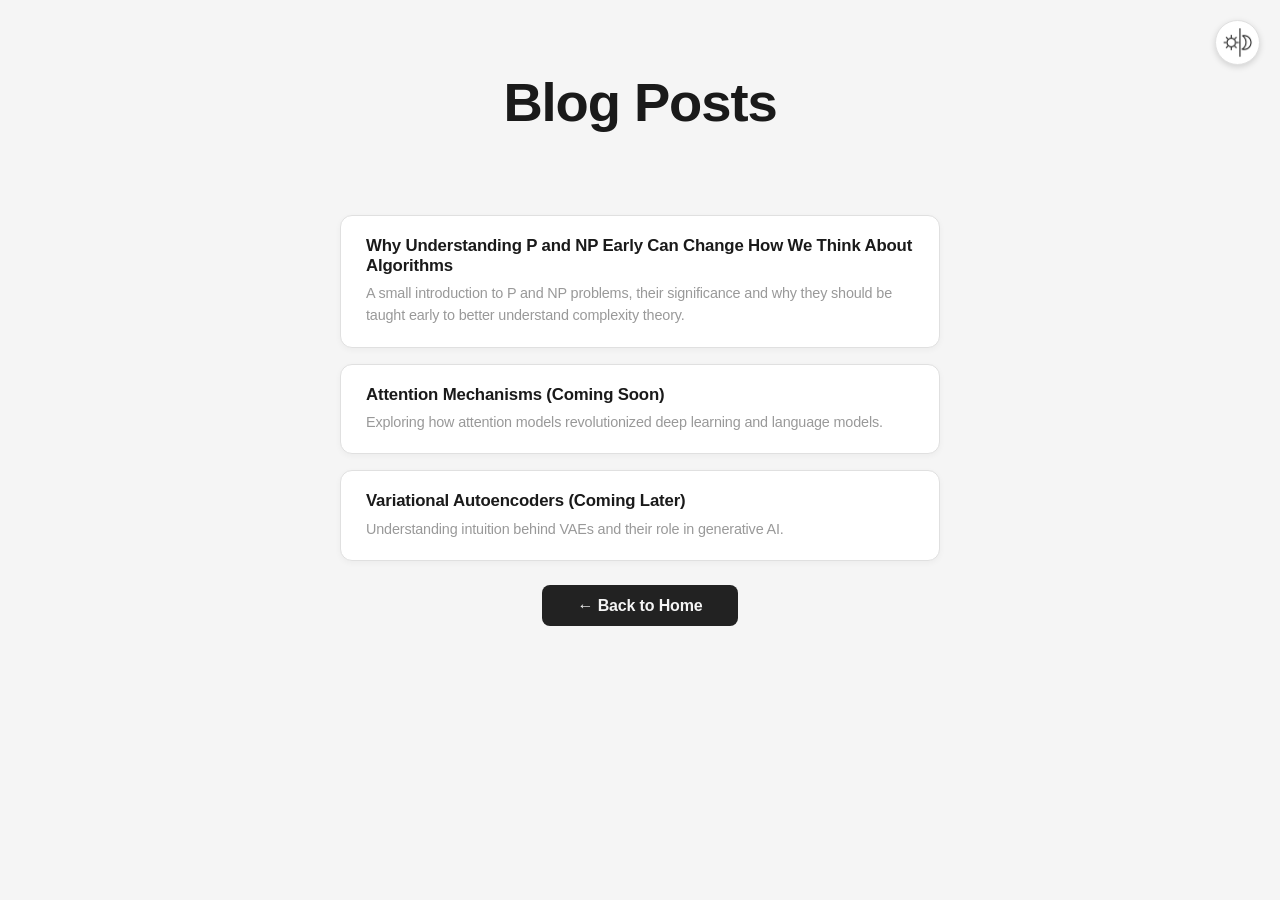
<file: posts.html>
<!DOCTYPE html>
<html lang="en">
<head>
  <meta charset="UTF-8">
  <meta name="viewport" content="width=device-width, initial-scale=1.0">
  <title>Posts | Triantafyllos Fotoglou</title>
  <link rel="stylesheet" href="style.css">
</head>
<body>
  <button class="theme-toggle" onclick="toggleDarkMode()">
    <img src="dark.png" alt="Toggle theme" class="theme-icon">
  </button>

  <main>
    <h1>Blog Posts</h1>
    <section class="blog-section">
      <div class="posts">
        <div class="post-card">
          <a href="posts/p-vs-np.html">Why Understanding P and NP Early Can Change How We Think About Algorithms</a>
          <p>A small introduction to P and NP problems, their significance and why they should be taught early to better understand complexity theory.</p>
        </div>

        <div class="post-card">
          <a href="#">Attention Mechanisms (Coming Soon)</a>
          <p>Exploring how attention models revolutionized deep learning and language models.</p>
        </div>

        <div class="post-card">
          <a href="#">Variational Autoencoders (Coming Later)</a>
          <p>Understanding intuition behind VAEs and their role in generative AI.</p>
        </div>
      </div>
    </section>
    <br><br>
    <a href="index.html" class="back-btn">← Back to Home</a>
  </main>

  <script src="theme.js"></script>
</body>
</html>
</file>
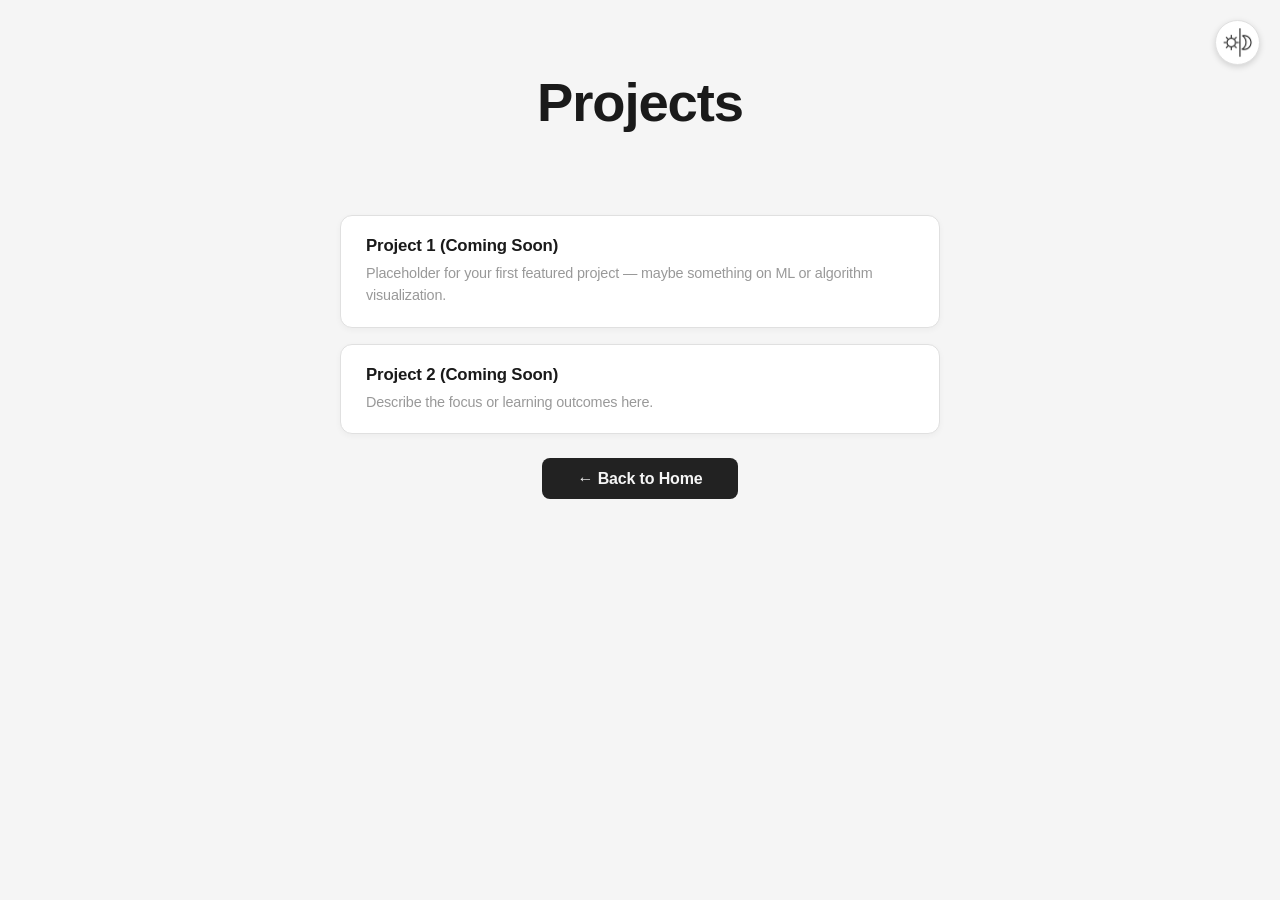
<file: projects.html>
<!DOCTYPE html>
<html lang="en">
<head>
  <meta charset="UTF-8">
  <meta name="viewport" content="width=device-width, initial-scale=1.0">
  <title>Projects | Triantafyllos Fotoglou</title>
  <link rel="stylesheet" href="style.css">
</head>
<body>
  <button class="theme-toggle" onclick="toggleDarkMode()">
    <img src="dark.png" alt="Toggle theme" class="theme-icon">
  </button>

  <main>
    <h1>Projects</h1>
    <section class="blog-section">
      <div class="posts">
        <div class="post-card">
          <a href="#">Project 1 (Coming Soon)</a>
          <p>Placeholder for your first featured project — maybe something on ML or algorithm visualization.</p>
        </div>

        <div class="post-card">
          <a href="#">Project 2 (Coming Soon)</a>
          <p>Describe the focus or learning outcomes here.</p>
        </div>
      </div>
    </section>
    <br><br>
    <a href="index.html" class="back-btn">← Back to Home</a>
  </main>

  <script src="theme.js"></script>
</body>
</html>
</file>
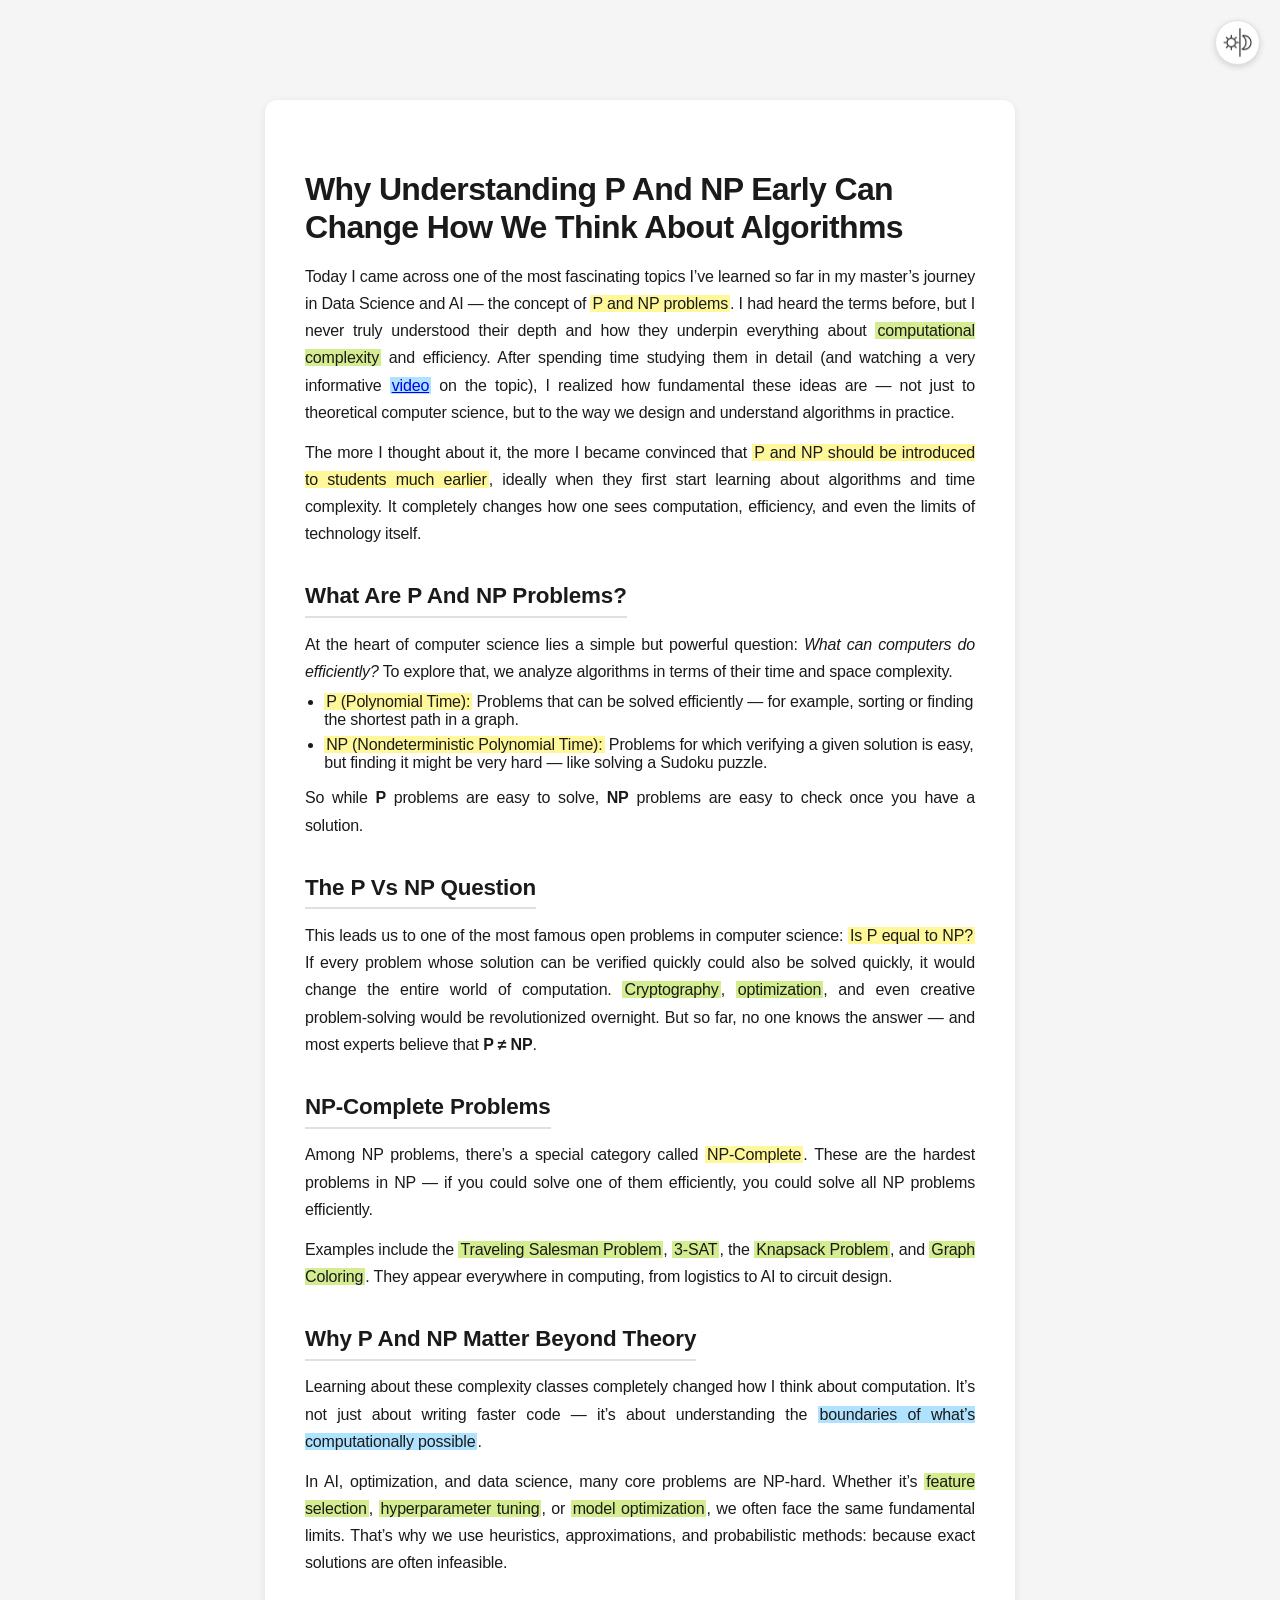
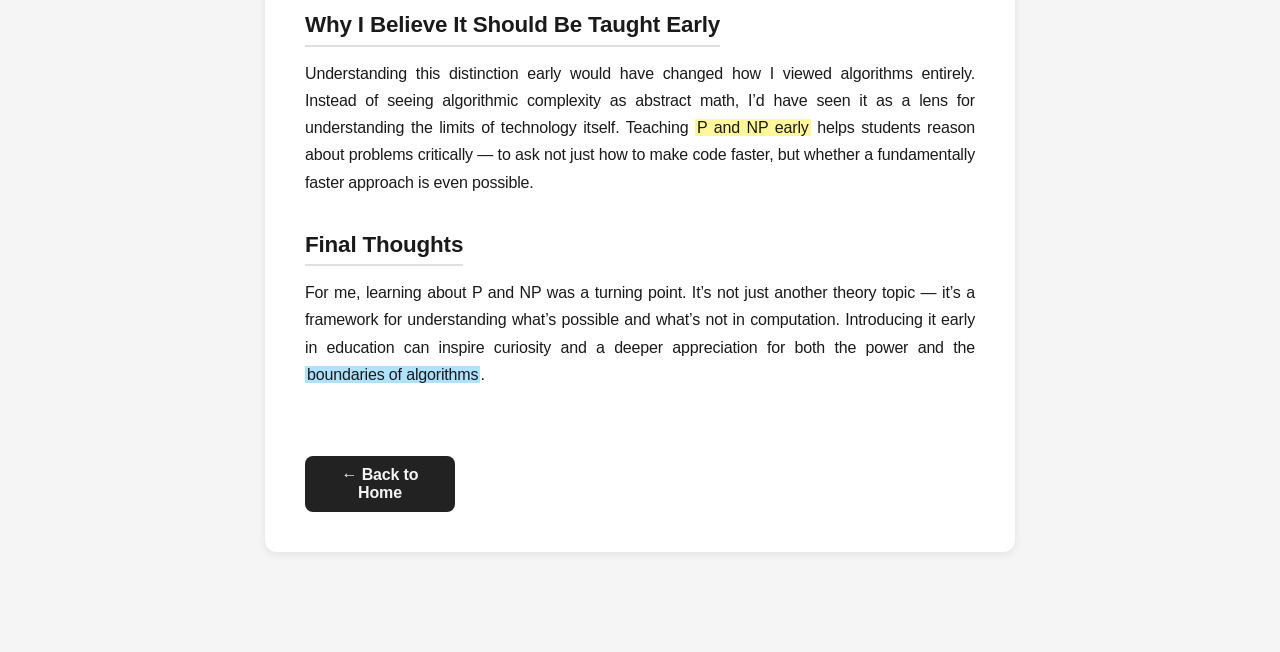
<file: posts/p-vs-np.html>
<!DOCTYPE html>
<html lang="en">
<head>
  <meta charset="UTF-8">
  <meta name="viewport" content="width=device-width, initial-scale=1.0">
  <title>Why Understanding P and NP Early Matters | Triantafyllos Fotoglou</title>
  <link rel="stylesheet" href="../style.css">
  <link rel="stylesheet" href="post-style.css">
</head>
<body>

  <button class="theme-toggle" onclick="toggleDarkMode()">
    <img src="../dark.png" alt="Toggle theme" class="theme-icon">
  </button>

  <main>
    <article>
      <h1>Why Understanding P and NP Early Can Change How We Think About Algorithms</h1>

      <p>Today I came across one of the most fascinating topics I’ve learned so far in my master’s journey in Data Science and AI — the concept of <span class="highlight-yellow">P and NP problems</span>. I had heard the terms before, but I never truly understood their depth and how they underpin everything about <span class="highlight-green">computational complexity</span> and efficiency. After spending time studying them in detail (and watching a very informative 
        <a href="https://www.youtube.com/watch?v=pQsdygaYcE4" target="_blank" class="highlight-blue">video</a>  
        on the topic), I realized how fundamental these ideas are — not just to theoretical computer science, but to the way we design and understand algorithms in practice.</p>

      <p>The more I thought about it, the more I became convinced that <span class="highlight-yellow">P and NP should be introduced to students much earlier</span>, ideally when they first start learning about algorithms and time complexity. It completely changes how one sees computation, efficiency, and even the limits of technology itself.</p>

      <h2>What Are P and NP Problems?</h2>
      <p>At the heart of computer science lies a simple but powerful question: <em>What can computers do efficiently?</em> To explore that, we analyze algorithms in terms of their time and space complexity.</p>

      <ul>
        <li><span class="highlight-yellow">P (Polynomial Time):</span> Problems that can be solved efficiently — for example, sorting or finding the shortest path in a graph.</li>
        <li><span class="highlight-yellow">NP (Nondeterministic Polynomial Time):</span> Problems for which verifying a given solution is easy, but finding it might be very hard — like solving a Sudoku puzzle.</li>
      </ul>

      <p>So while <strong>P</strong> problems are easy to solve, <strong>NP</strong> problems are easy to check once you have a solution.</p>

      <h2>The P vs NP Question</h2>
      <p>This leads us to one of the most famous open problems in computer science: <span class="highlight-yellow">Is P equal to NP?</span> If every problem whose solution can be verified quickly could also be solved quickly, it would change the entire world of computation. <span class="highlight-green">Cryptography</span>, <span class="highlight-green">optimization</span>, and even creative problem-solving would be revolutionized overnight. But so far, no one knows the answer — and most experts believe that <strong>P ≠ NP</strong>.</p>

      <h2>NP-Complete Problems</h2>
      <p>Among NP problems, there’s a special category called <span class="highlight-yellow">NP-Complete</span>. These are the hardest problems in NP — if you could solve one of them efficiently, you could solve all NP problems efficiently.</p>

      <p>Examples include the <span class="highlight-green">Traveling Salesman Problem</span>, <span class="highlight-green">3-SAT</span>, the <span class="highlight-green">Knapsack Problem</span>, and <span class="highlight-green">Graph Coloring</span>. They appear everywhere in computing, from logistics to AI to circuit design.</p>

      <h2>Why P and NP Matter Beyond Theory</h2>
      <p>Learning about these complexity classes completely changed how I think about computation. It’s not just about writing faster code — it’s about understanding the <span class="highlight-blue">boundaries of what’s computationally possible</span>.</p>

      <p>In AI, optimization, and data science, many core problems are NP-hard. Whether it’s <span class="highlight-green">feature selection</span>, <span class="highlight-green">hyperparameter tuning</span>, or <span class="highlight-green">model optimization</span>, we often face the same fundamental limits. That’s why we use heuristics, approximations, and probabilistic methods: because exact solutions are often infeasible.</p>

      <h2>Why I Believe It Should Be Taught Early</h2>
      <p>Understanding this distinction early would have changed how I viewed algorithms entirely. Instead of seeing algorithmic complexity as abstract math, I’d have seen it as a lens for understanding the limits of technology itself. Teaching <span class="highlight-yellow">P and NP early</span> helps students reason about problems critically — to ask not just how to make code faster, but whether a fundamentally faster approach is even possible.</p>

      <h2>Final Thoughts</h2>
      <p>For me, learning about P and NP was a turning point. It’s not just another theory topic — it’s a framework for understanding what’s possible and what’s not in computation. Introducing it early in education can inspire curiosity and a deeper appreciation for both the power and the <span class="highlight-blue">boundaries of algorithms</span>.</p>
      <br>
      <br>
      <a href="../index.html" class="btn">← Back to Home</a>
    </article>
  </main>

    <script src="../theme.js"></script>
</body>
</html>
</file>
<file: style.css>
/* ===========================================================
   THEME COLORS
   =========================================================== */
:root {
  --bg-color: #f5f5f5;
  --text-color: #1a1a1a;
  --card-bg: #fff;
  --card-border: #e0e0e0;
  --btn-bg: #222;
  --btn-text: #f5f5f5;
  --footer-text: #999;
  --link-color: #333;
}

/* Dark Mode Overrides */
body.dark-mode {
  --bg-color: #121212;
  --text-color: #f0f0f0;
  --card-bg: #1e1e1e;
  --card-border: #333;
  --btn-bg: #f0f0f0;
  --btn-text: #121212;
  --footer-text: #aaa;
  --link-color: #ddd;
}

/* ===========================================================
   Base Reset
   =========================================================== */
* {
  margin: 0;
  padding: 0;
  box-sizing: border-box;
}

/* ===========================================================
   Body
   =========================================================== */
body {
  font-family: "Helvetica Neue", Helvetica, Arial, sans-serif;
  font-weight: 400;
  color: var(--text-color);
  background-color: var(--bg-color);
  min-height: 100vh;
  display: flex;
  flex-direction: column;
  justify-content: flex-start;
  align-items: center;
  letter-spacing: -0.01em;
  padding: 40px 10px;
  transition: background 0.4s ease, color 0.4s ease;
}


/* ===========================================================
   Header (kept for structure)
   =========================================================== */
header {
  position: absolute;
  top: 30px;
  left: 40px;
  right: 40px;
  display: flex;
  justify-content: space-between;
  align-items: center;
}

/* ===========================================================
   Main Section
   =========================================================== */
main {
  text-align: center;
  margin-top: 0;
  padding: 0 20px;
  max-width: 700px;
}

h1, h2, h3 {
  font-family: inherit;
  color: var(--text-color);
  transition: color 0.3s ease;
}

h1 {
  margin-top: 30px;
  font-size: clamp(1.8rem, 5vw, 3.4rem);
  font-weight: 700;
  letter-spacing: -0.02em;
  line-height: 1.2;
}

h2 {
  font-size: 1.4rem;
  color: var(--text-color);
  margin-top: 0.4em;
  font-weight: 400;
  text-transform: lowercase;
  border-bottom: 2px solid var(--card-border);
  display: inline-block;
  padding-bottom: 0.3em;
}

.subtext {
  margin-top: 1em;
  color: var(--footer-text);
  font-size: clamp(0.9rem, 2.5vw, 1rem);
  line-height: 1.5;
}

/* ===========================================================
   Links
   =========================================================== */
.links {
  margin-top: 1.5em;
}

.links a {
  color: var(--link-color);
  text-decoration: none;
  margin: 0 15px;
  font-weight: 400;
  opacity: 0.85;
  transition: opacity 0.2s ease, color 0.3s ease;
}

.links a:hover {
  opacity: 1;
}

/* ===========================================================
   Blog & Projects Cards
   =========================================================== */
.blog-section {
  margin-top: 80px;
  text-align: center;
  max-width: 650px;
}

.posts {
  display: flex;
  flex-direction: column;
  gap: 1em;
  align-items: center;
}

.post-card {
  background: var(--card-bg);
  border: 1px solid var(--card-border);
  border-radius: 12px;
  box-shadow: 0 2px 6px rgba(0, 0, 0, 0.04);
  padding: 20px 25px;
  width: 100%;
  max-width: 600px;
  text-align: left;
  transition: transform 0.2s ease, box-shadow 0.2s ease, background 0.3s ease, color 0.3s ease;
}

.post-card:hover {
  transform: translateY(-3px);
  box-shadow: 0 4px 10px rgba(0, 0, 0, 0.08);
}

.post-card a {
  text-decoration: none;
  color: var(--text-color);
  font-weight: 600;
  font-size: 1.05rem;
}

.post-card p {
  margin-top: 0.5em;
  color: var(--footer-text);
  font-size: 0.9rem;
  line-height: 1.5;
}

/* ===========================================================
   Buttons
   =========================================================== */
.home-buttons {
  margin-top: 2em;
  display: flex;
  gap: 1.2em;
  justify-content: center;
  align-items: center;
}

.btn, .back-btn {
  text-decoration: none;
  background: var(--btn-bg);
  color: var(--btn-text);
  padding: 12px 36px;
  border-radius: 8px;
  font-size: 1rem;
  font-weight: 600;
  width: 150px;
  text-align: center;
  transition: background 0.3s ease, color 0.3s ease, transform 0.2s ease, box-shadow 0.2s ease;
}

.btn:hover, .back-btn:hover {
  background: var(--text-color);
  color: var(--bg-color);
  transform: translateY(-2px);
  box-shadow: 0 4px 8px rgba(0,0,0,0.1);
}

/* ===========================================================
   Code Section
   =========================================================== */
.about-section {
  margin-top: 3em;
  background: #1e1e1e;
  color: #d4d4d4;
  font-family: "Fira Code", "Courier New", monospace;
  font-size: 0.9rem;
  padding: 40px;
  padding-bottom: 10px;
  padding-top: 25px;
  border-radius: 12px;
  width: 90%;
  max-width: 900px;
  text-align: left;
  box-shadow: 0 4px 12px rgba(0,0,0,0.1);
  white-space: pre-wrap;        /* keeps code formatting */
  word-break: break-word;       /* breaks long words */
  overflow-x: hidden;           /* prevents horizontal scroll */
  overflow-y: visible;          /* allow vertical scroll if needed */
  margin-left: auto;
  margin-right: auto;
  line-height: 1.6;
  transition: transform 0.3s ease, font-size 0.3s ease, opacity 0.3s ease;
  transform-origin: top center;
}

/* This ensures that any <code> or <pre> inside the about section wraps properly */
.about-section pre,
.about-section code {
  white-space: pre-wrap !important;
  word-wrap: break-word !important;
  overflow-x: hidden !important;
  display: block;
}

/* ===========================================================
   Responsive
   =========================================================== */
@media (max-width: 992px) {
  h1 { font-size: 2.6rem; }
  main { padding: 0 30px; }
  .about-section { width: 95%; font-size: 0.85rem; }
}

@media (max-width: 600px) {
  body { padding-top: 40px; }
  main { padding: 0 12px; }
  h1 { font-size: 1.9rem; margin-top: 0; }
  .links {
    flex-direction: column;
    align-items: center;
    gap: 0.4em;
    display: flex;
  }
  .home-buttons {
    flex-direction: column;
    gap: 0.7em;
    align-items: center;
    width: 100%;
  }
  .btn, .back-btn {
    width: 80%;
    max-width: 280px;
  }
}

/* ===========================================================
   🌙 Theme Toggle Responsive Position — Desktop & Mobile
   =========================================================== */

.theme-toggle {
  position: fixed;
  top: 20px;
  right: 20px;
  background: var(--card-bg);
  border: 1px solid var(--card-border);
  border-radius: 50%;
  width: 45px;
  height: 45px;
  cursor: pointer;
  z-index: 999;
  display: flex;
  align-items: center;
  justify-content: center;
  box-shadow: 0 2px 6px rgba(0, 0, 0, 0.15);
  transition: transform 0.3s ease, background 0.3s ease, top 0.3s ease, right 0.3s ease;
}

.theme-toggle:hover {
  transform: scale(1.05);
}

.theme-toggle img.theme-icon {
  width: 70%;
  height: 70%;
  object-fit: contain;
  filter: invert(0);
  transition: filter 0.3s ease;
}

/* Dark mode */
body.dark-mode .theme-toggle img.theme-icon {
  filter: invert(1);
}

/* ======= Mobile View (moves above the name, centered) ======= */
@media (max-width: 600px) {
  .theme-toggle {
    position: static;
    margin: 10px auto 0 auto;
    display: block;
    transform: scale(0.9);
    margin-bottom: 25px;
  }
}

#typed-title::after {
  content: '|';
  animation: blink 0.8s infinite;
  color: var(--text-color);
}

@keyframes blink {
  50% { opacity: 0; }
}
</file>
<file: posts/post-style.css>
/* ===========================================
   Global & Theme-Aware Base
   =========================================== */
body {
  background: var(--bg-color);
  color: var(--text-color);
  transition: background 0.4s ease, color 0.4s ease;
}

main {
  text-align: left;
  max-width: 750px;
  margin: 60px auto;
  background: var(--card-bg);
  padding: 40px;
  border-radius: 12px;
  box-shadow: 0 2px 8px rgba(0,0,0,0.08);
  font-family: "Helvetica Neue", Helvetica, Arial, sans-serif;
  transition: background 0.4s ease, color 0.4s ease;
}

/* ===========================================
   Highlights (Light Mode)
   =========================================== */
.highlight-yellow {
  background: #fff89a;
  padding: 0 2px;
}

.highlight-green {
  background: #d4ed91;
  padding: 0 2px;
}

.highlight-blue {
  background: #aee2ff;
  padding: 0 2px;
}

/* ===========================================
   Highlights (Dark Mode)
   =========================================== */
body.dark-mode .highlight-yellow {
  background: rgba(255, 240, 140, 0.3);
}

body.dark-mode .highlight-green {
  background: rgba(180, 255, 160, 0.25);
}

body.dark-mode .highlight-blue {
  background: rgba(120, 190, 255, 0.25);
}

/* ===========================================
   Typography
   =========================================== */
article h1 {
  font-size: 2rem;
  font-weight: 700;
  color: var(--text-color);
  margin-bottom: 1rem;
  text-transform: capitalize;
}

article h2,
article h3 {
  color: var(--text-color);
  font-weight: 600;
  margin-top: 1.6em;
  text-transform: capitalize;
}

article p {
  margin-top: 0.8em;
  color: var(--text-color);
  line-height: 1.7;
  font-size: 1rem;
  text-align: justify;        
  text-justify: inter-word;
}

article ul {
  margin-top: 0.5em;
  padding-left: 1.2em;
}

article li {
  margin-bottom: 0.4em;
  color: var(--text-color);
}

/* ===========================================
   Back Link Button
   =========================================== */
.btn {
  display: inline-block;
  margin-top: 2em;
  text-decoration: none;
  font-weight: 600;
  border-radius: 8px;
  padding: 10px 25px;
  background: var(--btn-bg);
  color: var(--btn-text);
  transition: background 0.3s ease, color 0.3s ease, transform 0.2s ease;
}

.btn:hover {
  background: var(--text-color);
  color: var(--bg-color);
  transform: translateY(-2px);
}

/* ===========================================
   Responsive Layout
   =========================================== */
@media (max-width: 768px) {
  main {
    margin: 30px 15px;
    padding: 25px;
  }

  article h1 {
    font-size: 1.6rem;
  }
}
</file>
